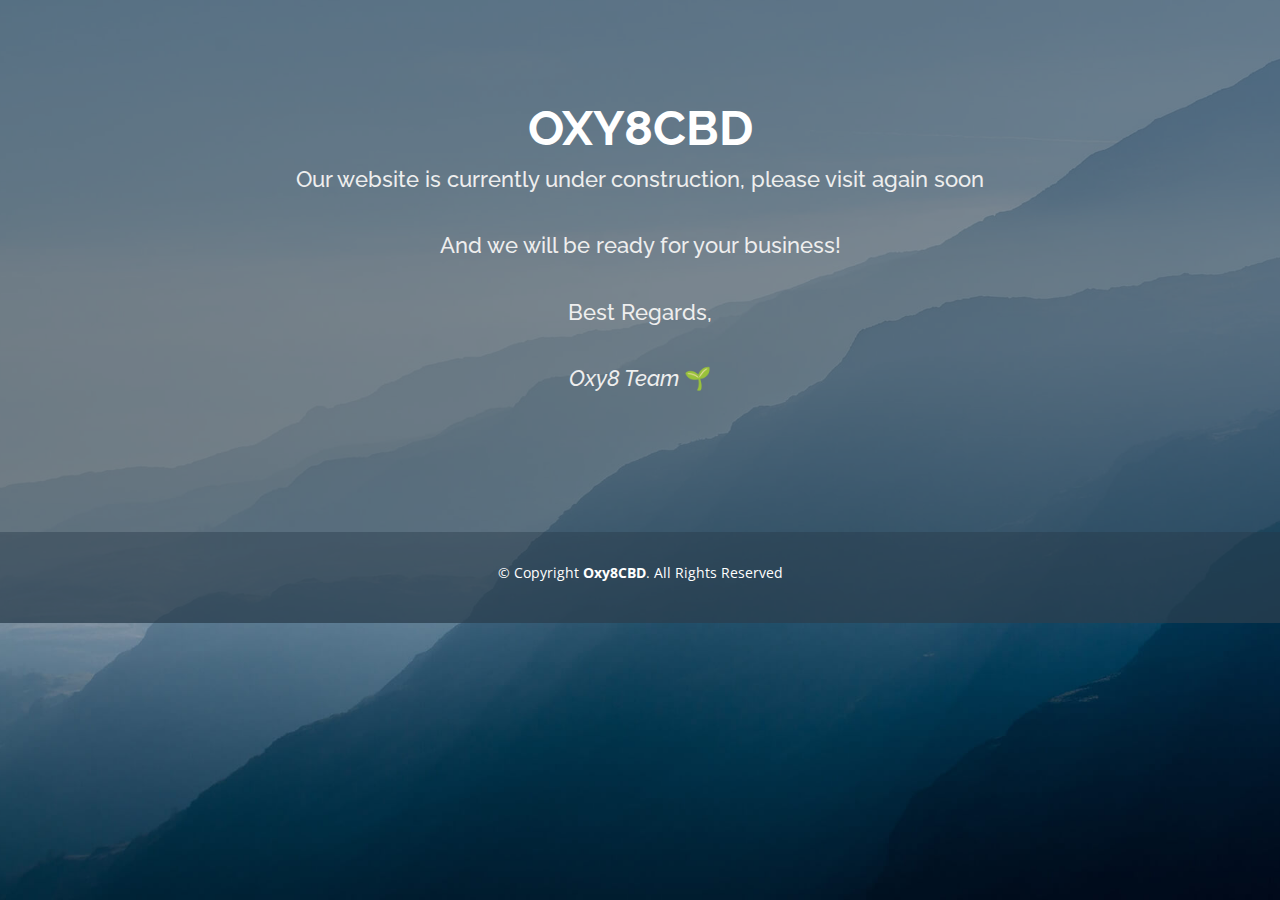
<file: index.html>
<!DOCTYPE html>
<html lang="en">

<head>
  <meta charset="utf-8">
  <meta content="width=device-width, initial-scale=1.0" name="viewport">
  <title>OXY8CBD - Online Purchasing Coming Soon </title>
  <meta content="" name="description">
  <meta content="" name="keywords">

  <!-- Favicons -->
  <!-- <link href="assets/img/favicon.png" rel="icon"> -->
  <link rel="icon" href="data:image/svg+xml,<svg xmlns=%22http://www.w3.org/2000/svg%22 viewBox=%220 0 100 100%22><text y=%22.9em%22 font-size=%2290%22>🌱</text></svg>">
  <link href="assets/img/apple-touch-icon.png" rel="apple-touch-icon">

  <!-- Google Fonts -->
  <link href="https://fonts.googleapis.com/css?family=Open+Sans:300,300i,400,400i,600,600i,700,700i|Raleway:300,300i,400,400i,600,600i,700,700i" rel="stylesheet">

  <!-- Vendor CSS Files -->
  <link href="assets/vendor/bootstrap/css/bootstrap.min.css" rel="stylesheet">
  <link href="assets/vendor/icofont/icofont.min.css" rel="stylesheet">

  <!-- Template Main CSS File -->
  <link href="assets/css/style.css" rel="stylesheet">

</head>

<body>

  <!-- ======= Header ======= -->
  <header id="header" class="d-flex align-items-center">
    <div class="container d-flex flex-column align-items-center">

      <h1>OXY8CBD</h1>
      <h2>Our website is currently under construction, please visit again soon </h2>

      <h2>And we will be ready for your business!</h2>
      <h2>Best Regards,</h2>
      <h2><i>Oxy8 Team </i>🌱</h2>


      <!-- <div class="subscribe">
        <h4>Subscribe now to get the latest updates!</h4>
        <form action="forms/notify.php" method="post" role="form" class="php-email-form">
          <div class="subscribe-form">
            <input type="email" name="email"><input type="submit" value="Subscribe">
          </div>
          <div class="mt-2">
            <div class="loading">Loading</div>
            <div class="error-message"></div>
            <div class="sent-message">Your notification request was sent. Thank you!</div>
          </div>
        </form>
      </div>

      <div class="social-links text-center">
        <a href="#" class="twitter"><i class="icofont-twitter"></i></a>
        <a href="#" class="facebook"><i class="icofont-facebook"></i></a>
        <a href="#" class="instagram"><i class="icofont-instagram"></i></a>
        <a href="#" class="google-plus"><i class="icofont-skype"></i></a>
        <a href="#" class="linkedin"><i class="icofont-linkedin"></i></a>
      </div> -->

    </div>
  </header><!-- End #header -->

  <!-- ======= Footer ======= -->
  <footer id="footer">
    <div class="container">
      <div class="copyright">
        &copy; Copyright <strong><span>Oxy8CBD</span></strong>. All Rights Reserved
      </div>
      <div class="credits">

      </div>
    </div>
  </footer><!-- End #footer -->

  <a href="#" class="back-to-top"><i class="icofont-simple-up"></i></a>

  <!-- Vendor JS Files -->
  <script src="assets/vendor/jquery/jquery.min.js"></script>
  <script src="assets/vendor/bootstrap/js/bootstrap.bundle.min.js"></script>
  <script src="assets/vendor/jquery.easing/jquery.easing.min.js"></script>
  <script src="assets/vendor/php-email-form/validate.js"></script>
  <script src="assets/vendor/jquery-countdown/jquery.countdown.min.js"></script>

  <!-- Template Main JS File -->
  <script src="assets/js/main.js"></script>

</body>

</html>
</file>
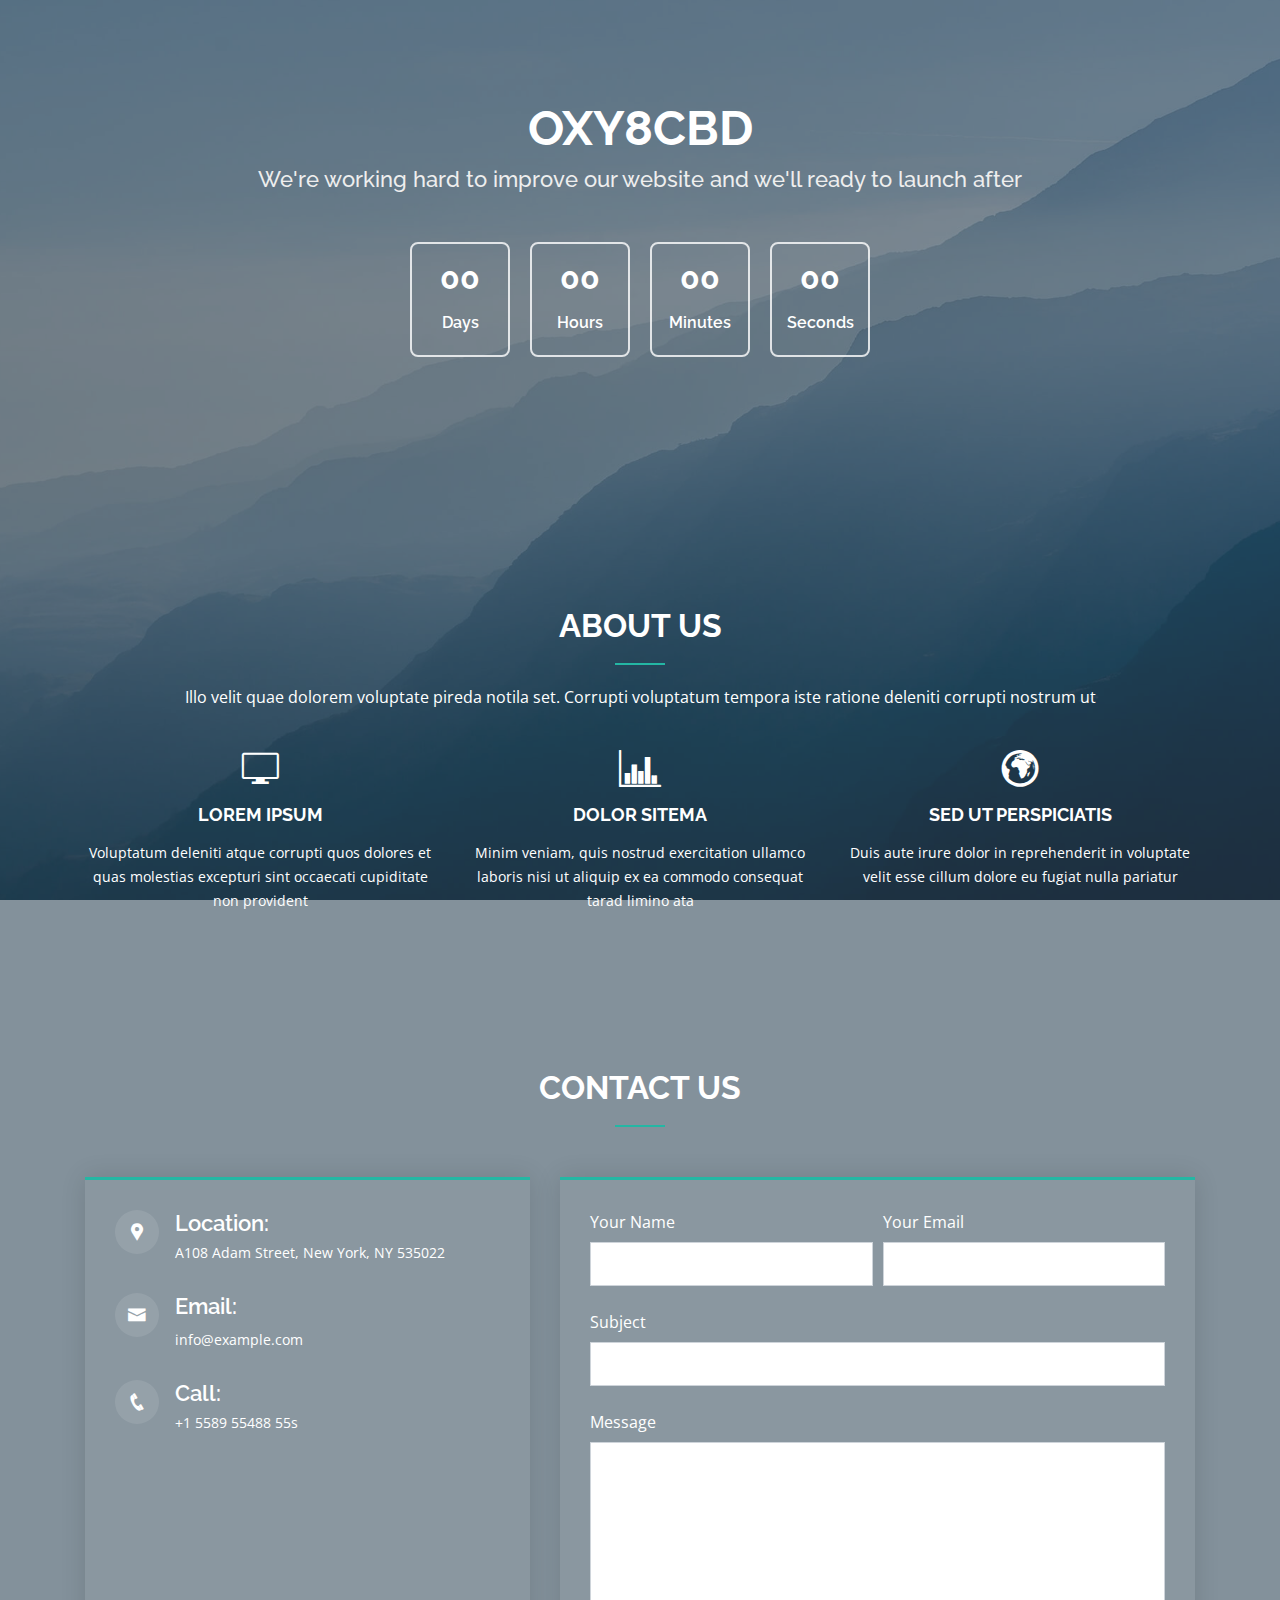
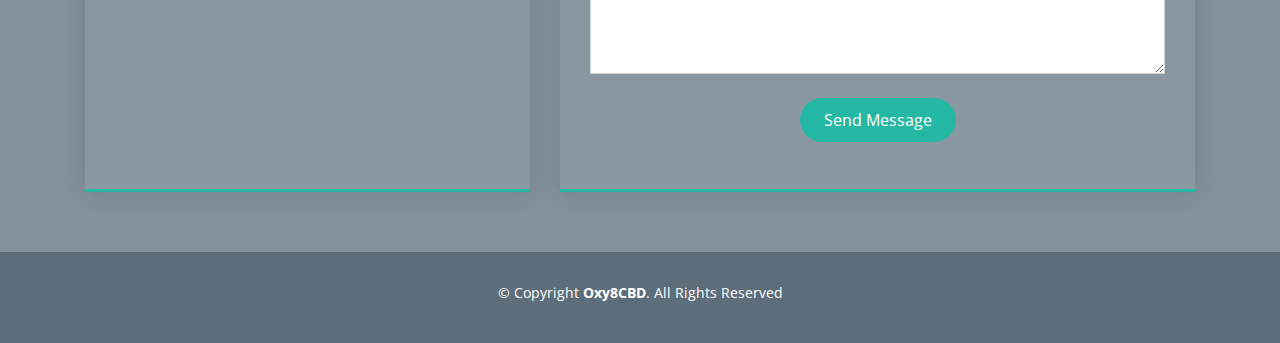
<file: old.html>
<!DOCTYPE html>
<html lang="en">

<head>
  <meta charset="utf-8">
  <meta content="width=device-width, initial-scale=1.0" name="viewport">
  <title>OXY8CBD - Online Purchasing Coming Soon </title>
  <meta content="" name="description">
  <meta content="" name="keywords">

  <!-- Favicons -->
  <link href="assets/img/favicon.png" rel="icon">
  <link href="assets/img/apple-touch-icon.png" rel="apple-touch-icon">

  <!-- Google Fonts -->
  <link href="https://fonts.googleapis.com/css?family=Open+Sans:300,300i,400,400i,600,600i,700,700i|Raleway:300,300i,400,400i,600,600i,700,700i" rel="stylesheet">

  <!-- Vendor CSS Files -->
  <link href="assets/vendor/bootstrap/css/bootstrap.min.css" rel="stylesheet">
  <link href="assets/vendor/icofont/icofont.min.css" rel="stylesheet">

  <!-- Template Main CSS File -->
  <link href="assets/css/style.css" rel="stylesheet">

</head>

<body>

  <!-- ======= Header ======= -->
  <header id="header" class="d-flex align-items-center">
    <div class="container d-flex flex-column align-items-center">

      <h1>OXY8CBD</h1>
      <h2>We're working hard to improve our website and we'll ready to launch after</h2>
      <div class="countdown d-flex justify-content-center" data-count="2021/1/1">
        <div>
          <h3>%D</h3>
          <h4>Days</h4>
        </div>
        <div>
          <h3>%H</h3>
          <h4>Hours</h4>
        </div>
        <div>
          <h3>%M</h3>
          <h4>Minutes</h4>
        </div>
        <div>
          <h3>%S</h3>
          <h4>Seconds</h4>
        </div>
      </div>

      <!-- <div class="subscribe">
        <h4>Subscribe now to get the latest updates!</h4>
        <form action="forms/notify.php" method="post" role="form" class="php-email-form">
          <div class="subscribe-form">
            <input type="email" name="email"><input type="submit" value="Subscribe">
          </div>
          <div class="mt-2">
            <div class="loading">Loading</div>
            <div class="error-message"></div>
            <div class="sent-message">Your notification request was sent. Thank you!</div>
          </div>
        </form>
      </div>

      <div class="social-links text-center">
        <a href="#" class="twitter"><i class="icofont-twitter"></i></a>
        <a href="#" class="facebook"><i class="icofont-facebook"></i></a>
        <a href="#" class="instagram"><i class="icofont-instagram"></i></a>
        <a href="#" class="google-plus"><i class="icofont-skype"></i></a>
        <a href="#" class="linkedin"><i class="icofont-linkedin"></i></a>
      </div> -->

    </div>
  </header><!-- End #header -->

  <main id="main">

    <!-- ======= About Us Section ======= -->
    <section id="about" class="about">
      <div class="container">

        <div class="section-title">
          <h2>About Us</h2>
          <p>Illo velit quae dolorem voluptate pireda notila set. Corrupti voluptatum tempora iste ratione deleniti corrupti nostrum ut</p>
        </div>

        <div class="row mt-2">
          <div class="col-lg-4 col-md-6 icon-box">
            <div class="icon"><i class="icofont-computer"></i></div>
            <h4 class="title"><a href="">Lorem Ipsum</a></h4>
            <p class="description">Voluptatum deleniti atque corrupti quos dolores et quas molestias excepturi sint occaecati cupiditate non provident</p>
          </div>
          <div class="col-lg-4 col-md-6 icon-box">
            <div class="icon"><i class="icofont-chart-bar-graph"></i></div>
            <h4 class="title"><a href="">Dolor Sitema</a></h4>
            <p class="description">Minim veniam, quis nostrud exercitation ullamco laboris nisi ut aliquip ex ea commodo consequat tarad limino ata</p>
          </div>
          <div class="col-lg-4 col-md-6 icon-box">
            <div class="icon"><i class="icofont-earth"></i></div>
            <h4 class="title"><a href="">Sed ut perspiciatis</a></h4>
            <p class="description">Duis aute irure dolor in reprehenderit in voluptate velit esse cillum dolore eu fugiat nulla pariatur</p>
          </div>
        </div>

      </div>
    </section><!-- End About Us Section -->

    <!-- ======= Contact Us Section ======= -->
    <section id="contact" class="contact">
      <div class="container">

        <div class="section-title">
          <h2>Contact Us</h2>
        </div>

        <div class="row">

          <div class="col-lg-5 d-flex align-items-stretch">
            <div class="info">
              <div class="address">
                <i class="icofont-google-map"></i>
                <h4>Location:</h4>
                <p>A108 Adam Street, New York, NY 535022</p>
              </div>

              <div class="email">
                <i class="icofont-envelope"></i>
                <h4>Email:</h4>
                <p>info@example.com</p>
              </div>

              <div class="phone">
                <i class="icofont-phone"></i>
                <h4>Call:</h4>
                <p>+1 5589 55488 55s</p>
              </div>

              <iframe src="https://www.google.com/maps/embed?pb=!1m14!1m8!1m3!1d12097.433213460943!2d-74.0062269!3d40.7101282!3m2!1i1024!2i768!4f13.1!3m3!1m2!1s0x0%3A0xb89d1fe6bc499443!2sDowntown+Conference+Center!5e0!3m2!1smk!2sbg!4v1539943755621" frameborder="0" style="border:0; width: 100%; height: 290px;" allowfullscreen></iframe>
            </div>

          </div>

          <div class="col-lg-7 mt-5 mt-lg-0 d-flex align-items-stretch">
            <form action="forms/contact.php" method="post" role="form" class="php-email-form">
              <div class="form-row">
                <div class="form-group col-md-6">
                  <label for="name">Your Name</label>
                  <input type="text" name="name" class="form-control" id="name" data-rule="minlen:4" data-msg="Please enter at least 4 chars" />
                  <div class="validate"></div>
                </div>
                <div class="form-group col-md-6">
                  <label for="name">Your Email</label>
                  <input type="email" class="form-control" name="email" id="email" data-rule="email" data-msg="Please enter a valid email" />
                  <div class="validate"></div>
                </div>
              </div>
              <div class="form-group">
                <label for="name">Subject</label>
                <input type="text" class="form-control" name="subject" id="subject" data-rule="minlen:4" data-msg="Please enter at least 8 chars of subject" />
                <div class="validate"></div>
              </div>
              <div class="form-group">
                <label for="name">Message</label>
                <textarea class="form-control" name="message" rows="10" data-rule="required" data-msg="Please write something for us"></textarea>
                <div class="validate"></div>
              </div>
              <div class="mb-3">
                <div class="loading">Loading</div>
                <div class="error-message"></div>
                <div class="sent-message">Your message has been sent. Thank you!</div>
              </div>
              <div class="text-center"><button type="submit">Send Message</button></div>
            </form>
          </div>

        </div>

      </div>
    </section><!-- End Contact Us Section -->

  </main><!-- End #main -->

  <!-- ======= Footer ======= -->
  <footer id="footer">
    <div class="container">
      <div class="copyright">
        &copy; Copyright <strong><span>Oxy8CBD</span></strong>. All Rights Reserved
      </div>
      <div class="credits">

      </div>
    </div>
  </footer><!-- End #footer -->

  <a href="#" class="back-to-top"><i class="icofont-simple-up"></i></a>

  <!-- Vendor JS Files -->
  <script src="assets/vendor/jquery/jquery.min.js"></script>
  <script src="assets/vendor/bootstrap/js/bootstrap.bundle.min.js"></script>
  <script src="assets/vendor/jquery.easing/jquery.easing.min.js"></script>
  <script src="assets/vendor/php-email-form/validate.js"></script>
  <script src="assets/vendor/jquery-countdown/jquery.countdown.min.js"></script>

  <!-- Template Main JS File -->
  <script src="assets/js/main.js"></script>

</body>

</html>
</file>
<file: assets/css/style.css>
/**
* Template Name: Maundy - v2.2.0
* Template URL: https://bootstrapmade.com/maundy-free-coming-soon-bootstrap-theme/
* Author: BootstrapMade.com
* License: https://bootstrapmade.com/license/
*/

/*--------------------------------------------------------------
# General
--------------------------------------------------------------*/
body {
  font-family: "Open Sans", sans-serif;
  color: #fff;
  background: url("../img/bg.jpg") top center no-repeat;
  background-size: cover;
  position: relative;
}

body::before {
  content: "";
  position: absolute;
  left: 0;
  right: 0;
  top: 0;
  bottom: 0;
  background: rgba(49, 71, 89, 0.6);
}

@media (min-width: 1024px) {
  body {
    background-attachment: fixed;
  }
}

a {
  color: #24b7a4;
}

a:hover {
  color: #36d8c3;
  text-decoration: none;
}

h1, h2, h3, h4, h5, h6 {
  font-family: "Raleway", sans-serif;
}

#main {
  position: relative;
}

/*--------------------------------------------------------------
# Back to top button
--------------------------------------------------------------*/
.back-to-top {
  position: fixed;
  display: none;
  right: 15px;
  bottom: 15px;
  z-index: 99999;
}

.back-to-top i {
  display: flex;
  align-items: center;
  justify-content: center;
  font-size: 24px;
  width: 40px;
  height: 40px;
  border-radius: 50px;
  background: #24b7a4;
  color: #fff;
  transition: all 0.4s;
}

.back-to-top i:hover {
  background: #21aa99;
  color: #fff;
}

/*--------------------------------------------------------------
# Header
--------------------------------------------------------------*/
#header {
  position: relative;
  width: 100%;
  padding: 100px 0;
  /* countdown */
}

#header h1 {
  margin: 0 0 10px 0;
  font-size: 48px;
  font-weight: 700;
  line-height: 56px;
  color: #fff;
}

#header h2 {
  color: #eee;
  margin-bottom: 40px;
  font-size: 22px;
}

#header .countdown {
  margin-bottom: 80px;
}

#header .countdown div {
  text-align: center;
  border: 2px solid rgba(255, 255, 255, 0.8);
  border-radius: 8px;
  margin: 10px 10px;
  width: 100px;
  padding: 15px 0;
}

#header .countdown div h3 {
  font-weight: 700;
  font-size: 32px;
  margin-bottom: 15px;
}

#header .countdown div h4 {
  font-size: 16px;
  font-weight: 600;
}

@media (max-width: 575px) {
  #header .countdown div {
    width: 70px;
    padding: 10px 0;
    margin: 10px 8px;
  }
  #header .countdown div h3 {
    font-size: 28px;
    margin-bottom: 10px;
  }
  #header .countdown div h4 {
    font-size: 14px;
    font-weight: 500;
  }
}

#header .subscribe {
  font-size: 15px;
  text-align: center;
}

#header .subscribe h4 {
  font-size: 20px;
  font-weight: 600;
  color: #fff;
  position: relative;
  padding-bottom: 12px;
}

#header .subscribe .subscribe-form {
  min-width: 300px;
  margin-top: 10px;
  background: #fff;
  padding: 6px 10px;
  position: relative;
  border-radius: 50px;
  text-align: left;
}

#header .subscribe .subscribe-form input[type="email"] {
  border: 0;
  padding: 4px 8px;
  width: calc(100% - 100px);
}

#header .subscribe .subscribe-form input[type="submit"] {
  position: absolute;
  top: 0;
  right: -2px;
  bottom: 0;
  border: 0;
  background: none;
  font-size: 16px;
  padding: 0 20px;
  background: #24b7a4;
  color: #fff;
  transition: 0.3s;
  border-radius: 50px;
  box-shadow: 0px 2px 15px rgba(0, 0, 0, 0.1);
}

#header .subscribe .subscribe-form input[type="submit"]:hover {
  background: #22ae9c;
}

#header .subscribe .error-message {
  display: none;
  color: #ed3c0d;
  text-align: center;
  padding: 15px;
  font-weight: 600;
}

#header .subscribe .sent-message {
  display: none;
  color: #18d26e;
  text-align: center;
  padding: 15px;
  font-weight: 600;
}

#header .subscribe .loading {
  display: none;
  text-align: center;
  padding: 15px;
}

#header .subscribe .loading:before {
  content: "";
  display: inline-block;
  border-radius: 50%;
  width: 24px;
  height: 24px;
  margin: 0 10px -6px 0;
  border: 3px solid #18d26e;
  border-top-color: #eee;
  -webkit-animation: animate-loading-notify 1s linear infinite;
  animation: animate-loading-notify 1s linear infinite;
}

@-webkit-keyframes animate-loading-notify {
  0% {
    transform: rotate(0deg);
  }
  100% {
    transform: rotate(360deg);
  }
}

@keyframes animate-loading-notify {
  0% {
    transform: rotate(0deg);
  }
  100% {
    transform: rotate(360deg);
  }
}

#header .social-links {
  margin-top: 40px;
}

#header .social-links a {
  font-size: 16px;
  display: inline-block;
  color: #fff;
  line-height: 1;
  padding-top: 14px;
  margin: 0 3px;
  border-radius: 50%;
  text-align: center;
  width: 48px;
  height: 48px;
  transition: 0.3s;
  border: 1px solid rgba(255, 255, 255, 0.5);
}

#header .social-links a:hover {
  background: #24b7a4;
  border-color: #24b7a4;
}

/*--------------------------------------------------------------
# Sections General
--------------------------------------------------------------*/
section {
  padding: 60px 0;
}

.section-bg {
  background-color: #d8f7f3;
}

.section-title {
  text-align: center;
  padding-bottom: 30px;
}

.section-title h2 {
  font-size: 32px;
  font-weight: bold;
  text-transform: uppercase;
  margin-bottom: 20px;
  padding-bottom: 20px;
  position: relative;
}

.section-title h2::after {
  content: '';
  position: absolute;
  display: block;
  width: 50px;
  height: 2px;
  background: #24b7a4;
  bottom: 0;
  left: calc(50% - 25px);
}

.section-title p {
  margin-bottom: 0;
}

/*--------------------------------------------------------------
# Contact Us
--------------------------------------------------------------*/
.about .icon-box {
  margin-bottom: 20px;
  text-align: center;
}

.about .icon {
  display: flex;
  justify-content: center;
  margin-bottom: 15px;
}

.about .icon i {
  color: #fff;
  font-size: 42px;
}

.about .title {
  font-weight: 700;
  margin-bottom: 15px;
  font-size: 18px;
  text-transform: uppercase;
}

.about .title a {
  color: #fff;
  transition: 0.3s;
}

.about .description {
  line-height: 24px;
  font-size: 14px;
}

/*--------------------------------------------------------------
# Contact Us
--------------------------------------------------------------*/
.contact .info {
  border-top: 3px solid #24b7a4;
  border-bottom: 3px solid #24b7a4;
  padding: 30px;
  background: rgba(255, 255, 255, 0.06);
  width: 100%;
  box-shadow: 0 0 24px 0 rgba(0, 0, 0, 0.12);
}

.contact .info i {
  font-size: 20px;
  color: #fff;
  float: left;
  width: 44px;
  height: 44px;
  background: rgba(255, 255, 255, 0.1);
  display: flex;
  justify-content: center;
  align-items: center;
  border-radius: 50px;
  transition: all 0.3s ease-in-out;
}

.contact .info h4 {
  padding: 0 0 0 60px;
  font-size: 22px;
  font-weight: 600;
  margin-bottom: 5px;
}

.contact .info p {
  padding: 0 0 10px 60px;
  margin-bottom: 20px;
  font-size: 14px;
}

.contact .info .email p {
  padding-top: 5px;
}

.contact .info .social-links {
  padding-left: 60px;
}

.contact .info .social-links a {
  font-size: 18px;
  display: inline-block;
  background: #333;
  color: #fff;
  line-height: 1;
  padding: 8px 0;
  border-radius: 50%;
  text-align: center;
  width: 36px;
  height: 36px;
  transition: 0.3s;
  margin-right: 10px;
}

.contact .info .social-links a:hover {
  background: #24b7a4;
  color: #fff;
}

.contact .info .email:hover i, .contact .info .address:hover i, .contact .info .phone:hover i {
  background: #24b7a4;
  color: #fff;
}

.contact .php-email-form {
  width: 100%;
  border-top: 3px solid #24b7a4;
  border-bottom: 3px solid #24b7a4;
  padding: 30px;
  background: rgba(255, 255, 255, 0.06);
  box-shadow: 0 0 24px 0 rgba(0, 0, 0, 0.12);
}

.contact .php-email-form .form-group {
  padding-bottom: 8px;
}

.contact .php-email-form .validate {
  display: none;
  color: red;
  margin: 0 0 15px 0;
  font-weight: 400;
  font-size: 13px;
}

.contact .php-email-form .error-message {
  display: none;
  color: #fff;
  background: #ed3c0d;
  text-align: left;
  padding: 15px;
  font-weight: 600;
}

.contact .php-email-form .error-message br + br {
  margin-top: 25px;
}

.contact .php-email-form .sent-message {
  display: none;
  color: #fff;
  background: #18d26e;
  text-align: center;
  padding: 15px;
  font-weight: 600;
}

.contact .php-email-form .loading {
  display: none;
  background: #fff;
  text-align: center;
  padding: 15px;
}

.contact .php-email-form .loading:before {
  content: "";
  display: inline-block;
  border-radius: 50%;
  width: 24px;
  height: 24px;
  margin: 0 10px -6px 0;
  border: 3px solid #18d26e;
  border-top-color: #eee;
  -webkit-animation: animate-loading 1s linear infinite;
  animation: animate-loading 1s linear infinite;
}

.contact .php-email-form input, .contact .php-email-form textarea {
  border-radius: 0;
  box-shadow: none;
  font-size: 14px;
}

.contact .php-email-form input {
  height: 44px;
}

.contact .php-email-form textarea {
  padding: 10px 12px;
}

.contact .php-email-form button[type="submit"] {
  background: #24b7a4;
  border: 0;
  padding: 10px 24px;
  color: #fff;
  transition: 0.4s;
  border-radius: 50px;
}

.contact .php-email-form button[type="submit"]:hover {
  background: #36d8c3;
}

@-webkit-keyframes animate-loading {
  0% {
    transform: rotate(0deg);
  }
  100% {
    transform: rotate(360deg);
  }
}

@keyframes animate-loading {
  0% {
    transform: rotate(0deg);
  }
  100% {
    transform: rotate(360deg);
  }
}

/*--------------------------------------------------------------
# Footer
--------------------------------------------------------------*/
#footer {
  background: rgba(38, 55, 69, 0.4);
  padding: 30px 0;
  color: #fff;
  font-size: 14px;
  position: relative;
}

#footer .copyright {
  text-align: center;
}

#footer .credits {
  padding-top: 10px;
  text-align: center;
  font-size: 13px;
  color: #fff;
}

#footer .credits a {
  color: #36d8c3;
}
</file>
